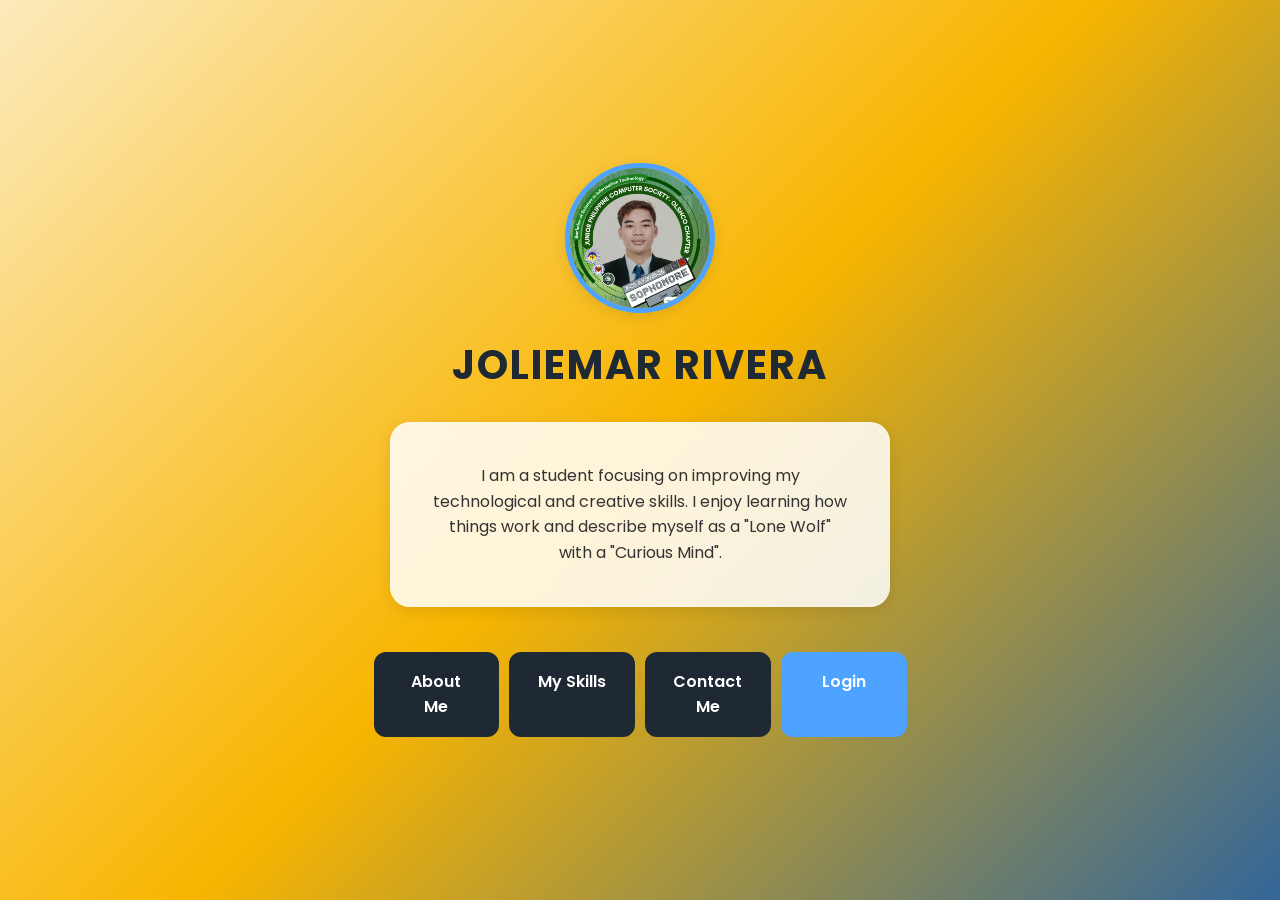
<file: index.html>
<!DOCTYPE html>
<html lang="en">
<head>
    <meta charset="UTF-8">
    <meta name="viewport" content="width=device-width, initial-scale=1.0">
    <link rel="stylesheet" href="style.css">
    <title>Joliemar Rivera | Portfolio</title>
</head>
<body>
    <main class="main-container">
        <img src="profile.jpg" alt="Profile" class="profile-small">
        
        <h1 class="section-title">Joliemar Rivera</h1>
        
        <div class="info-card">
            <p>
                I am a student focusing on improving my technological and creative skills. 
                I enjoy learning how things work and describe myself as a "Lone Wolf" with a "Curious Mind".
            </p>
        </div>

        <div class="home-nav-buttons">
            <a href="about.html" class="btn-primary">About Me</a>
            <a href="skills.html" class="btn-primary">My Skills</a>
            <a href="contact.html" class="btn-primary">Contact Me</a>
            <a href="login.html" class="btn-primary" style="background-color: var(--accent-blue); border-color: var(--accent-blue);">Login</a>
        </div>
    </main>
</body>
</html>
</file>
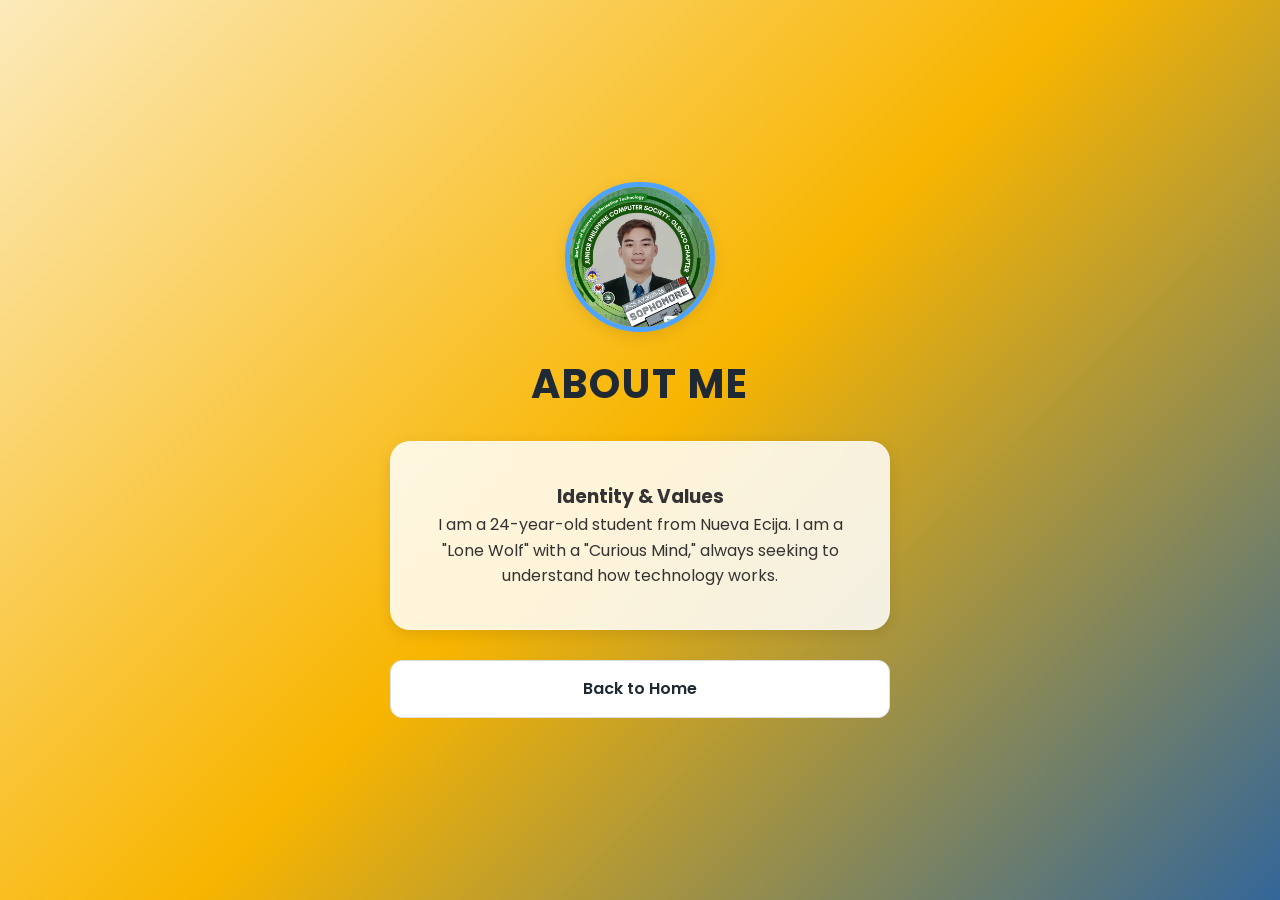
<file: about.html>
<!DOCTYPE html>
<html lang="en">
<head>
    <meta charset="UTF-8">
    <meta name="viewport" content="width=device-width, initial-scale=1.0">
    <link rel="stylesheet" href="style.css">
    <title>About Me</title>
</head>
<body>
    <main class="main-container">
        <img src="profile.jpg" alt="Profile" class="profile-small">
        <h2 class="section-title">About Me</h2>
        <div class="info-card">
            <h3>Identity & Values</h3>
            <p>I am a 24-year-old student from Nueva Ecija. I am a "Lone Wolf" with a "Curious Mind," always seeking to understand how technology works.</p>
        </div>
        <a href="index.html" class="btn-primary btn-outline">Back to Home</a>
    </main>
</body>
</html>
</file>
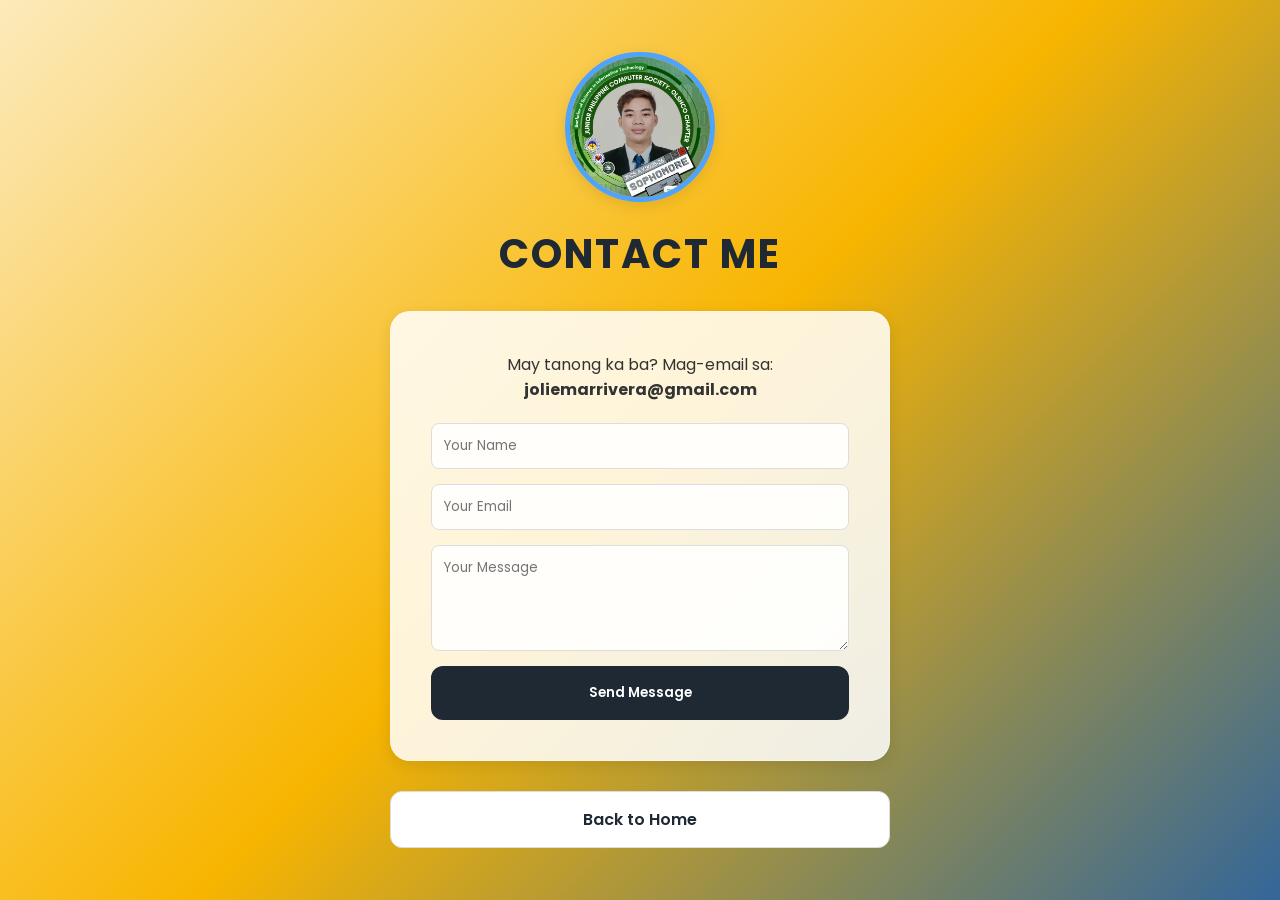
<file: contact.html>
<!DOCTYPE html>
<html lang="en">
<head>
    <meta charset="UTF-8">
    <meta name="viewport" content="width=device-width, initial-scale=1.0">
    <link rel="stylesheet" href="style.css">
    <title>Contact Me</title>
</head>
<body>
    <main class="main-container">
        <img src="profile.jpg" alt="Profile" class="profile-small">
        <h2 class="section-title">Contact Me</h2>
        <div class="info-card">
            <p>May tanong ka ba? Mag-email sa: <strong>joliemarrivera@gmail.com</strong></p>
            <form class="contact-form" style="margin-top: 20px;">
                <input type="text" placeholder="Your Name" required>
                <input type="email" placeholder="Your Email" required>
                <textarea rows="4" placeholder="Your Message" required></textarea>
                <button type="submit" class="btn-primary">Send Message</button>
            </form>
        </div>
        <a href="index.html" class="btn-primary btn-outline">Back to Home</a>
    </main>
</body>
</html>
</file>
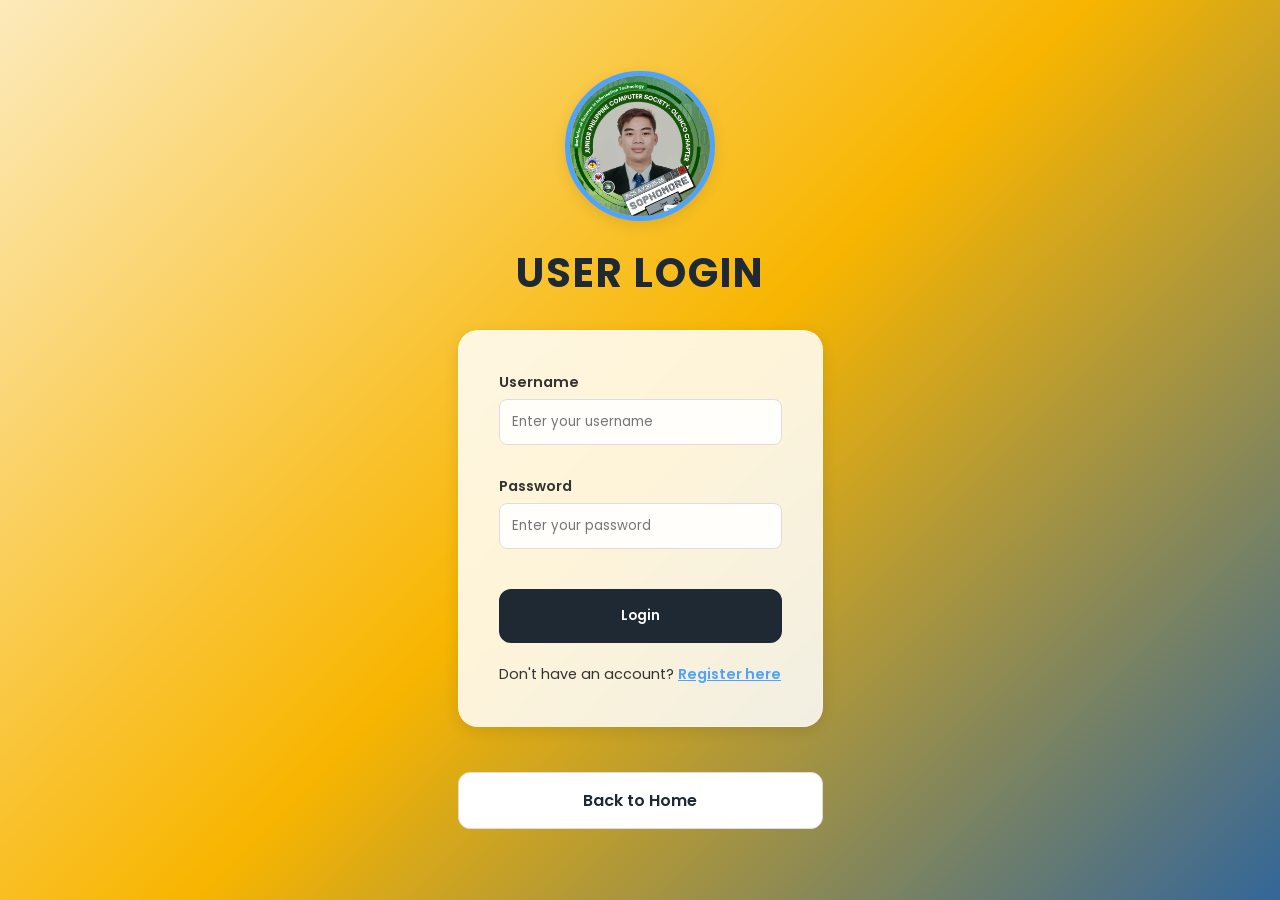
<file: login.html>
<!DOCTYPE html>
<html lang="en">
<head>
    <meta charset="UTF-8">
    <meta name="viewport" content="width=device-width, initial-scale=1.0">
    <link rel="stylesheet" href="style.css">
    <title>Login</title>
</head>
<body>
    <main class="main-container">
        <img src="profile.jpg" alt="Profile" class="profile-small">
        <h2 class="section-title">User Login</h2>
        
        <div class="info-card">
            <form class="contact-form" id="loginForm">
                <div class="form-group">
                    <label for="username">Username</label>
                    <input type="text" id="username" placeholder="Enter your username" required>
                </div>
                
                <div class="form-group" style="margin-top: 15px;">
                    <label for="password">Password</label>
                    <input type="password" id="password" placeholder="Enter your password" required>
                </div>
                
                <button type="submit" class="btn-primary" style="margin-top: 25px;">Login</button>
            </form>
            <p style="margin-top: 20px; font-size: 0.9rem;">
                Don't have an account? <a href="register.html" style="color: var(--accent-blue); font-weight: 600;">Register here</a>
            </p>
        </div>

        <div class="home-nav-buttons">
            <a href="index.html" class="btn-primary btn-outline">Back to Home</a>
        </div>
    </main>

    <script>
        document.getElementById('loginForm').addEventListener('submit', function(e) {
            e.preventDefault();
            alert('Login Successfully!');
            window.location.href = 'index.html'; // I-redirect sa home pagkatapos
        });
    </script>
</body>
</html>
</file>
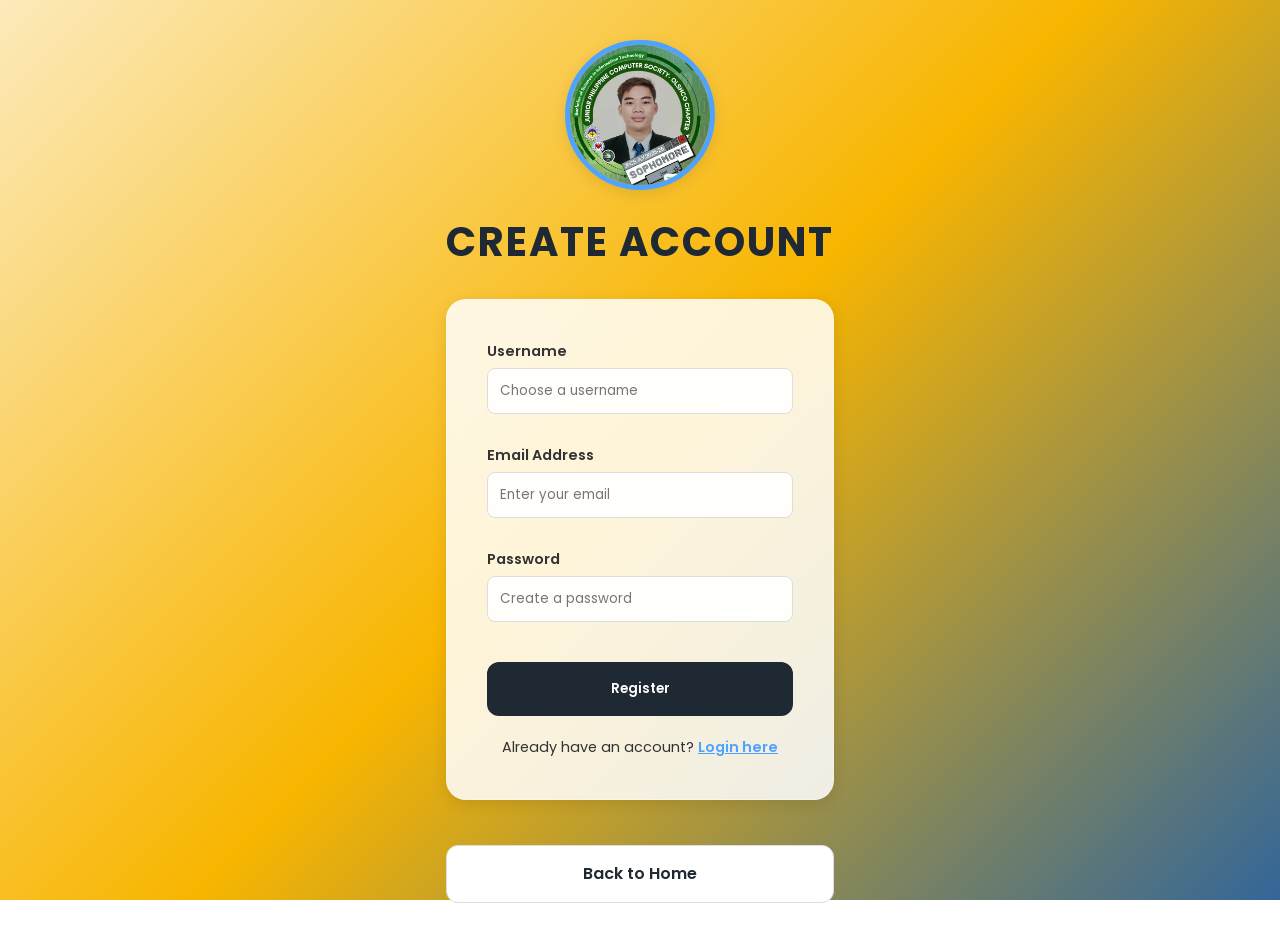
<file: register.html>
<!DOCTYPE html>
<html lang="en">
<head>
    <meta charset="UTF-8">
    <meta name="viewport" content="width=device-width, initial-scale=1.0">
    <link rel="stylesheet" href="style.css">
    <title>Register</title>
</head>
<body>
    <main class="main-container">
        <img src="profile.jpg" alt="Profile" class="profile-small">
        <h2 class="section-title">Create Account</h2>
        
        <div class="info-card">
            <form class="contact-form" id="registerForm">
                <div class="form-group">
                    <label for="reg-username">Username</label>
                    <input type="text" id="reg-username" placeholder="Choose a username" required>
                </div>

                <div class="form-group" style="margin-top: 15px;">
                    <label for="reg-email">Email Address</label>
                    <input type="email" id="reg-email" placeholder="Enter your email" required>
                </div>
                
                <div class="form-group" style="margin-top: 15px;">
                    <label for="reg-password">Password</label>
                    <input type="password" id="reg-password" placeholder="Create a password" required>
                </div>
                
                <button type="submit" class="btn-primary" style="margin-top: 25px;">Register</button>
            </form>
            <p style="margin-top: 20px; font-size: 0.9rem;">
                Already have an account? <a href="login.html" style="color: var(--accent-blue); font-weight: 600;">Login here</a>
            </p>
        </div>

        <div class="home-nav-buttons">
            <a href="index.html" class="btn-primary btn-outline">Back to Home</a>
        </div>
    </main>

    <script>
        document.getElementById('registerForm').addEventListener('submit', function(e) {
            e.preventDefault();
            alert('Register Successfully!');
            window.location.href = 'login.html'; // I-redirect sa login page para makapag-sign in
        });
    </script>
</body>
</html>
</file>
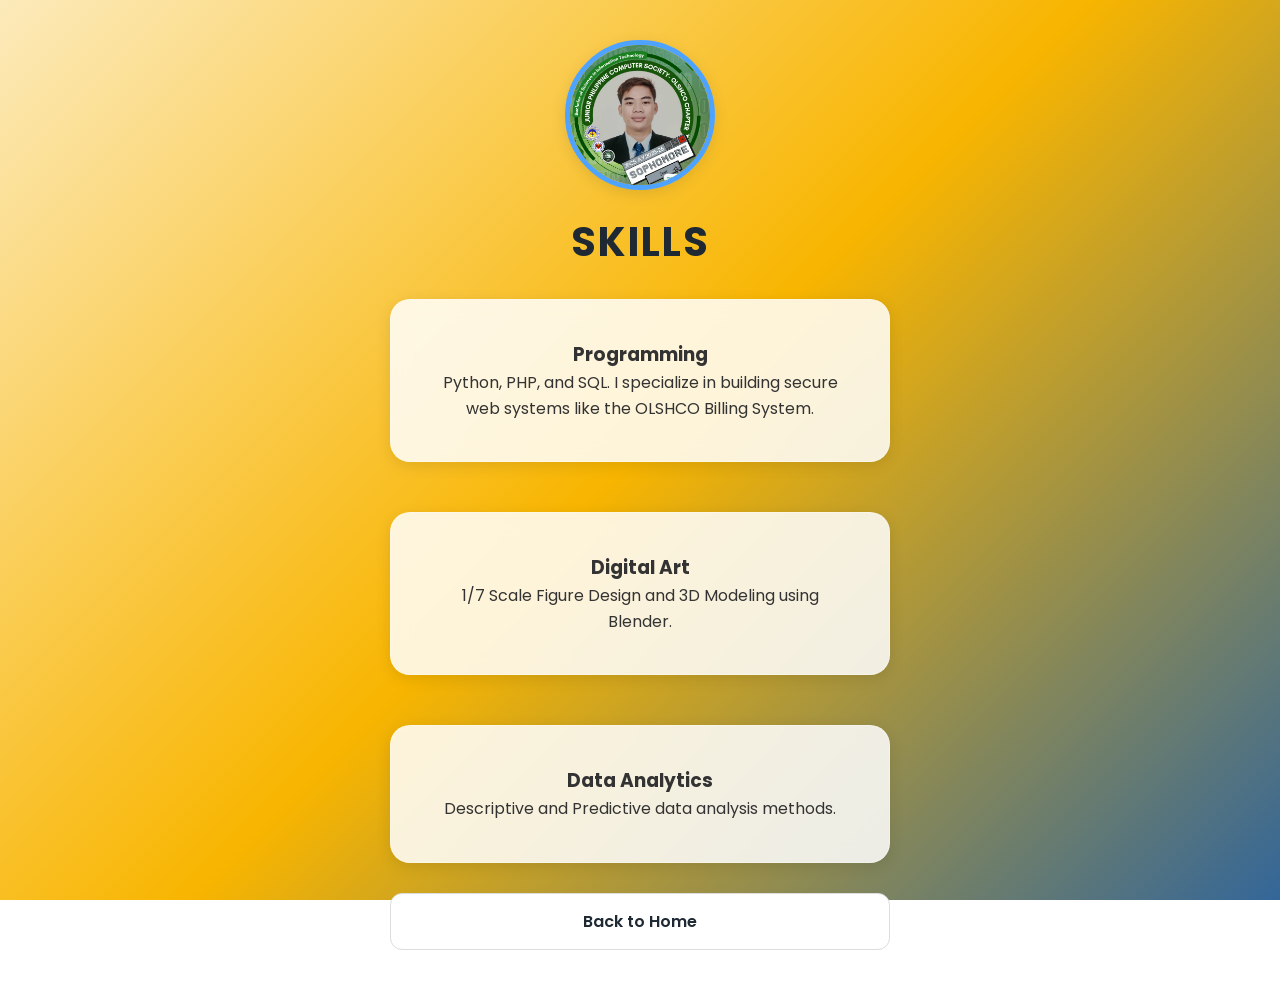
<file: skills.html>
<!DOCTYPE html>
<html lang="en">
<head>
    <meta charset="UTF-8">
    <meta name="viewport" content="width=device-width, initial-scale=1.0">
    <link rel="stylesheet" href="style.css">
    <title>My Skills</title>
</head>
<body>
    <main class="main-container">
        <img src="profile.jpg" alt="Profile" class="profile-small">
        <h2 class="section-title">Skills</h2>
        <div class="grid-layout">
            <div class="info-card">
                <h3>Programming</h3>
                <p>Python, PHP, and SQL. I specialize in building secure web systems like the OLSHCO Billing System.</p>
            </div>
            <div class="info-card">
                <h3>Digital Art</h3>
                <p>1/7 Scale Figure Design and 3D Modeling using Blender.</p>
            </div>
            <div class="info-card">
                <h3>Data Analytics</h3>
                <p>Descriptive and Predictive data analysis methods.</p>
            </div>
        </div>
        <a href="index.html" class="btn-primary btn-outline">Back to Home</a>
    </main>
</body>
</html>
</file>
<file: style.css>
@import url('https://fonts.googleapis.com/css2?family=Poppins:wght@300;400;600;700&display=swap');

:root {
  --primary-dark: #1f2933;   
  --accent-blue: #4da3ff;    
  --bg-gradient: linear-gradient(135deg, #fceabb 0%, #f8b500 50%, #336699 100%);
  --white: #ffffff;
  --shadow: 0 4px 15px rgba(0,0,0,0.1);
  --transition: 0.3s ease;
}

* {
  margin: 0;
  padding: 0;
  box-sizing: border-box;
  font-family: 'Poppins', sans-serif;
}

body {
  background: var(--bg-gradient);
  background-attachment: fixed;
  color: #333;
  line-height: 1.6;
  min-height: 100vh;
  display: flex;
  flex-direction: column;
}

.main-container {
  max-width: 900px;
  margin: 0 auto;
  padding: 40px 20px;
  text-align: center;
  flex: 1; 
  display: flex;
  flex-direction: column;
  justify-content: center;
  align-items: center;
}

.section-title {
  font-size: 2.5rem;
  margin-bottom: 25px;
  color: var(--primary-dark);
  text-transform: uppercase;
  letter-spacing: 2px;
}

.profile-small {
  width: 150px;
  height: 150px;
  border-radius: 50%;
  object-fit: cover;
  border: 5px solid var(--accent-blue);
  margin-bottom: 20px;
  box-shadow: var(--shadow);
  transition: var(--transition);
}

/* --- UPDATED LOGIN & INFO CARD --- */
.info-card {
  background: rgba(255, 255, 255, 0.85); /* Semi-transparent */
  backdrop-filter: blur(10px); /* Glass effect */
  padding: 40px;
  border-radius: 20px;
  box-shadow: var(--shadow);
  margin-bottom: 30px;
  width: 100%;
  max-width: 500px;
  border: 1px solid rgba(255, 255, 255, 0.3);
}

.grid-layout {
  display: grid;
  grid-template-columns: repeat(auto-fit, minmax(250px, 1fr));
  gap: 20px;
  width: 100%;
}

/* --- FORM ELEMENTS --- */
.contact-form {
  display: flex;
  flex-direction: column;
  gap: 15px;
  width: 100%;
}

.form-group {
  text-align: left;
}

label {
  display: block;
  font-weight: 600;
  margin-bottom: 5px;
  font-size: 0.9rem;
}

.contact-form input, .contact-form textarea {
  width: 100%;
  padding: 12px;
  border: 1px solid #ddd;
  border-radius: 8px;
  outline: none;
  background: rgba(255, 255, 255, 0.9);
}

/* --- BUTTONS --- */
.btn-primary {
  display: inline-block;
  width: 100%;
  padding: 15px 25px;
  background-color: var(--primary-dark);
  color: white;
  border-radius: 12px;
  text-decoration: none;
  font-weight: 600;
  border: 2px solid var(--primary-dark);
  transition: var(--transition);
  cursor: pointer;
}

.btn-primary:hover {
  background-color: var(--accent-blue);
  border-color: var(--accent-blue);
}

.btn-outline {
  background-color: var(--white);
  color: var(--primary-dark);
  border: 1px solid #ddd;
}

.home-nav-buttons {
  display: flex;
  gap: 10px;
  width: 100%;
  justify-content: center;
  margin-top: 15px;
}

@media (max-width: 600px) {
  .section-title { font-size: 1.8rem; }
  .home-nav-buttons { flex-direction: column; }
}
</file>
